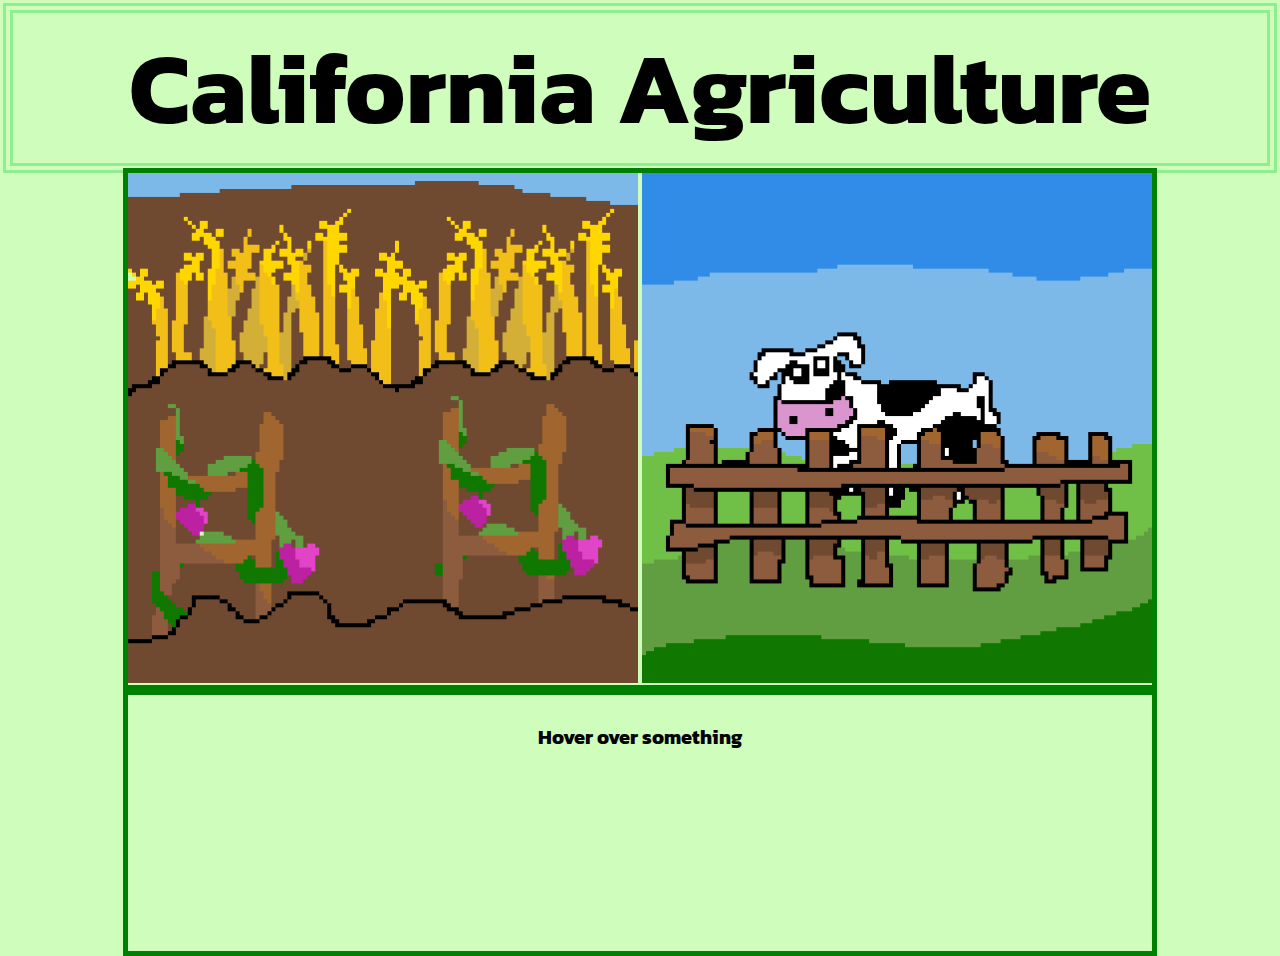
<file: californiaAgriculture.html>
<!DOCTYPE html>
<html>

<head>
  <meta charset="utf-8">
  <meta name="viewport" content="width=device-width">
  <title>California Agriculture</title>
	<link href="../californiaAgriculture.css" rel="stylesheet" type="text/css" />

	<style>
			@import url('https://fonts.googleapis.com/css2?family=Kanit:wght@400;600&display=swap');
	</style>
</head>

<body>
  <h1 id="mainHeader">California Agriculture</h1>
	<div id="interBox">
		<image src="Farm.png" class="image" id="Farm"></image>
		<image src="Cow.png" class="image" id="Cow"></image>
	</div>
	<div id="hoverText"> 
		<h4 id="hoverTextHeader">Hover over something</h4>
		<b id="hoverTextCaption"></b>
	</div>
  <script src="californiaAgriculture.js">
  </script>
</body>

</html>
</file>
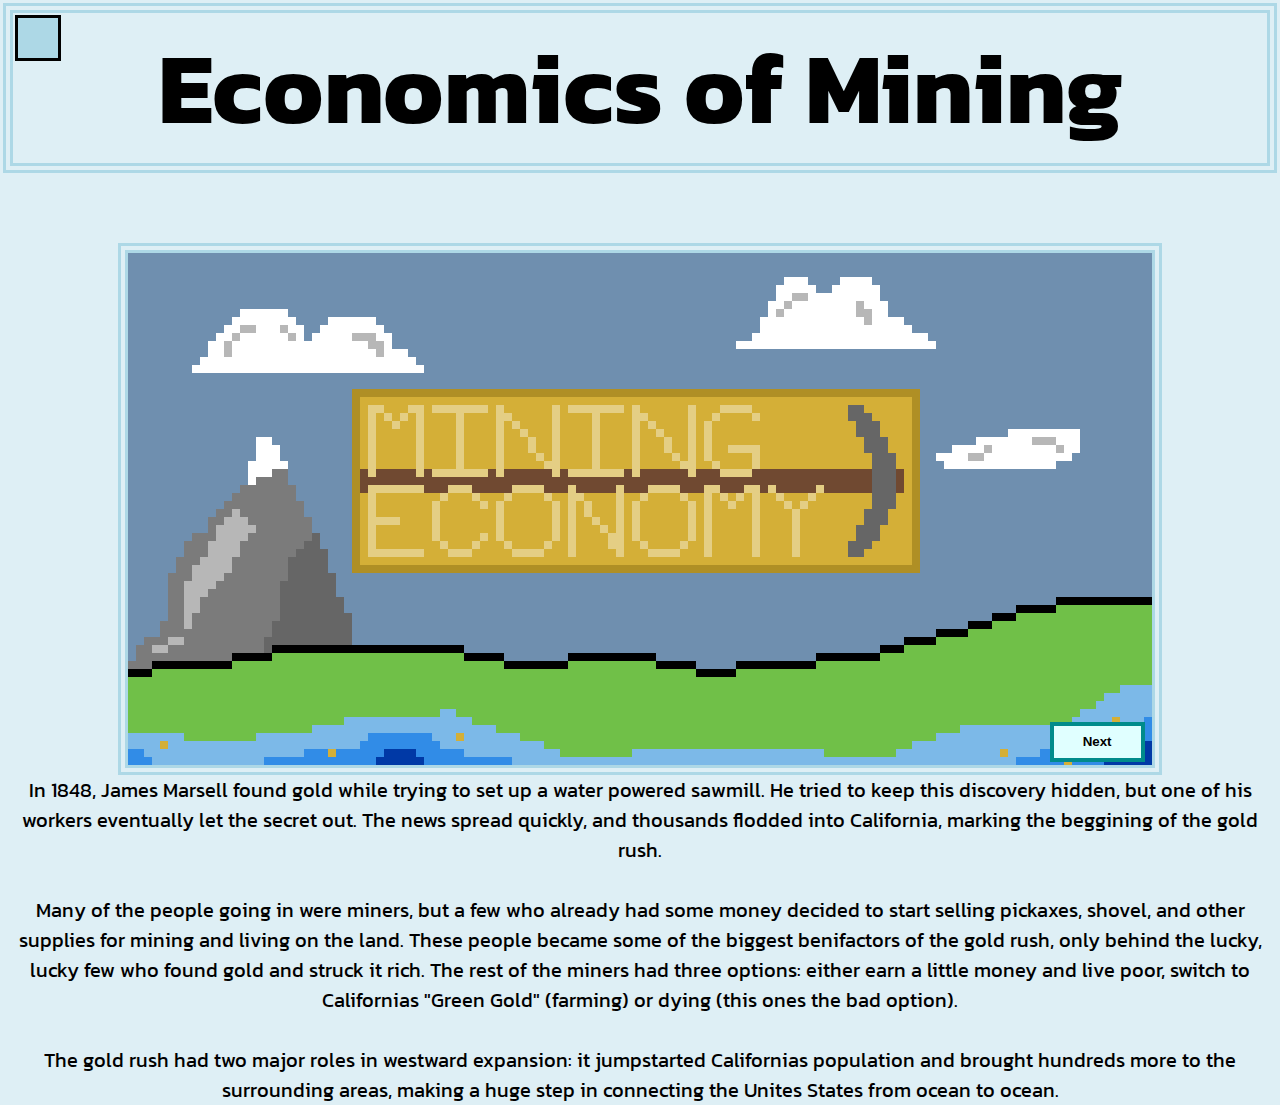
<file: ecoMining.html>
<!DOCTYPE html>
<html>

<head>
	<meta charset="utf-8">
	<meta name="viewport" content="width=device-width">
	<title>Economics of Mining</title>
	<link href="../ecoMining.css" rel="stylesheet" type="text/css" />

	<style>
			@import url('https://fonts.googleapis.com/css2?family=Kanit:wght@400;600&display=swap');
	</style>
</head>

<body>
	<div>
		<h1 id="mainHeader">
			Economics of Mining
		</h1>
		<a href="index.html" id="homeButton"></a>
	</div>
	
	<div id="minigame">
		<image id="cutsceneImages"></image>
		<button type="button" onclick="next()" id="next"><b>Next</b></button>
	</div>
	<body id="caption">In 1848, James Marsell found gold while trying to set up a water powered sawmill. He tried to keep this discovery hidden, but one of his workers eventually let the secret out. The news spread quickly, and thousands flodded into California, marking the beggining of the gold rush.
<br><br>
Many of the people going in were miners, but a few who already had some money decided to start selling pickaxes, shovel, and other supplies for mining and living on the land. These people became some of the biggest benifactors of the gold rush, only behind the lucky, lucky few who found gold and struck it rich. The rest of the miners had three options: either earn a little money and live poor, switch to Californias "Green Gold" (farming) or dying (this ones the bad option).
<br><br>
The gold rush had two major roles in westward expansion: it jumpstarted Californias population and brought hundreds more to the surrounding areas, making a huge step in connecting the Unites States from ocean to ocean.</body>
	<script src="../ecoMining.js"></script>
</body>

</html>
</file>
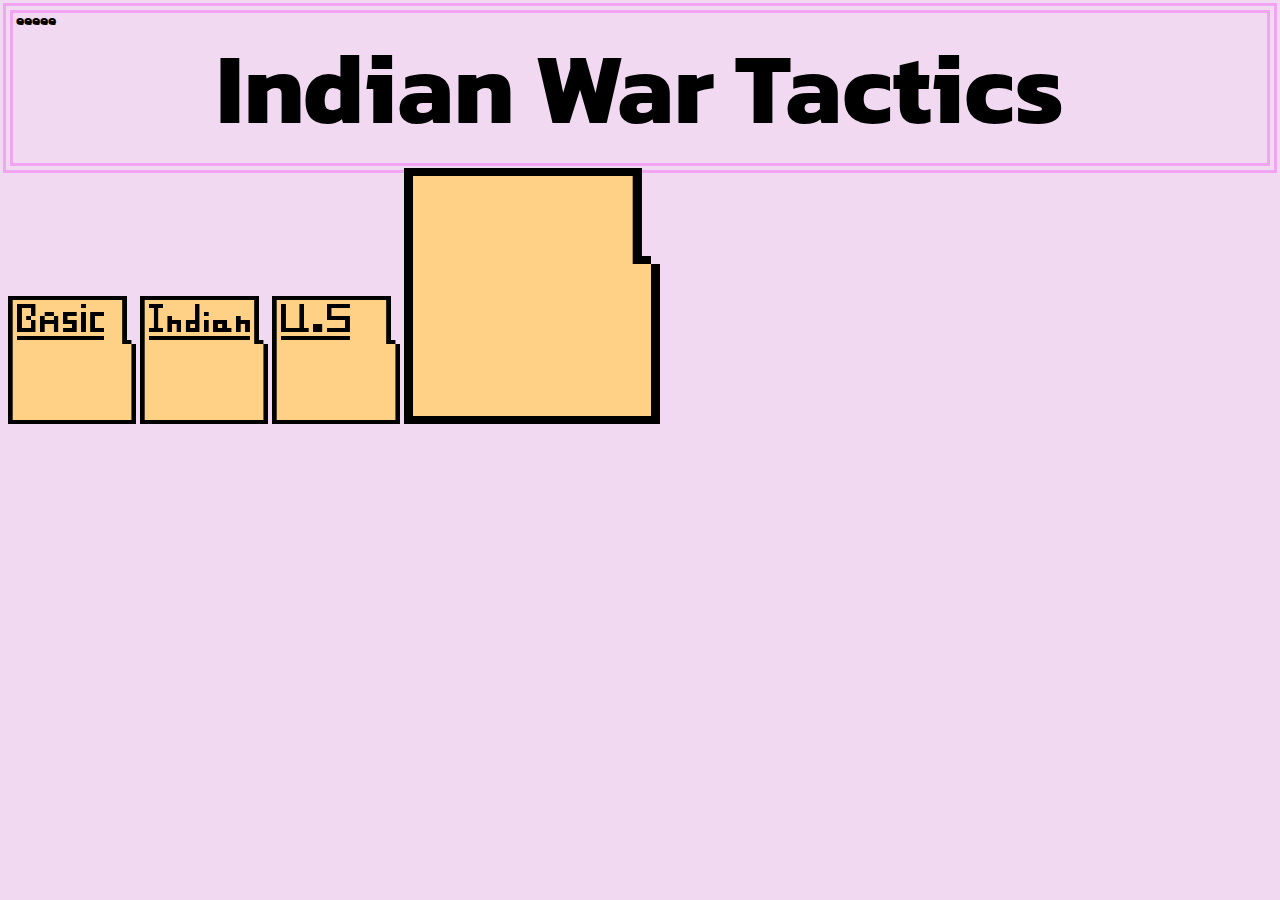
<file: indianWarTactics.html>
<!DOCTYPE html>
<html>

<head>
  <meta charset="utf-8">
  <meta name="viewport" content="width=device-width">
  <title>Indian War Tactics</title>
	<link href="../indianWarTactics.css" rel="stylesheet" type="text/css" />

	<style>
			@import url('https://fonts.googleapis.com/css2?family=Kanit:wght@400;600&display=swap');
	</style>
</head>

<body>
  <h1 id="mainHeader">Indian War Tactics</h1>
	<div id="interBox">
		<image src="Basic.png" id="basic" class="image"></image>
		<image src="Indian.png" id="indian" class="image"></image>
		<image src="US.png" id="US" class="image"></image>
		<image src="Background.png" id="back"><b id="bodyText">eeeee</b></image>
	</div>
  <script src="indianWarTactics.js">
  </script>
</body>

</html>
</file>
<file: californiaAgriculture.css>
html {
	height: 100%;
	width: 100%;
	background-color: #CFFDBC;
}

#interBox {
	border: 5px solid green;
	margin: auto;

	width: 1024px;
	height: 512px;
}

#hoverText {
	border: 5px solid green;
	margin: auto;

	width: 1024px;
	height: 256px;
}

#hoverTextHeader {
	font-family: 'Kanit', monospace;
	font-size: 20px;
	text-align: center;
}

#mainHeader {
	border: 10px double lightgreen;
	text-align: center;
	font-family: 'Kanit', monospace;
	font-size: 100px;
	margin: -5px;
}

.image {
	width: 510px;
	height: 510px;

	transition: transform 0.2s;
}

.image:hover {
	transform: scale(1.05);
}

#caption {
	font-family: 'Kanit', monospace;
	font-size: 15px;
	text-align: center;
}

#hoverTextCaption {
	font-family: 'Kanit', monospace;
	font-size: 15px;
	text-align: center;
}
</file>
<file: ecoMining.css>
html {
	height: 100%;
	width: 100%;
	background-color: rgba(173, 216, 230, 0.4);
}

#mainHeader {
	border: 10px double lightblue;
	text-align: center;
	font-family: 'Kanit', monospace;
	font-size: 100px;
	margin: -5px;
}

#minigame {
	border: 10px double lightblue;
	margin: auto;
	margin-top: 75px;
	width: 1024px;
	height: 512px;
}

#minigamePanel {
	width: 1024px;
	height: 512px;
}

#cutsceneImages {
	width: 1024px;
	height: 512px;
}

#caption {
	font-family: 'Kanit', monospace;
	font-size: 20px;
	text-align: center;
}

#next {
	position: relative;
	display: block;
	bottom: 10%;
	left: 90%;

	width: 95px;
	height: 40px;

	background-color: lightcyan;
	border: solid 4px darkcyan;

	transition: background-color 0.2s, transform 0.2s;
}

#next:hover {
	background-color: #a9dada;
	transform: scale(1.05);
}

#homeButton {
	position: absolute;
	display: block;
	top: 15px;
	left: 15px;

	width: 27.5px;
	height: 27.5px;
	
	-webkit-appearance: button;
	-moz-appearance: button;
	appearance: button;

	padding: 6px;

	text-decoration: none;
	color: initial;
	border: solid black 3px;
	background-color: lightblue
}

#homeIcon {
	width: 27.5px;
	height: 27.5px;
}
</file>
<file: indianWarTactics.css>
html {
	height: 100%;
	width: 100%;
	background-color: rgba(221,160,221, 0.4);
}

#mainHeader {
	border: 10px double rgba(238,130,238, 0.6);
	text-align: center;
	font-family: 'Kanit', monospace;
	font-size: 100px;
	margin: -5px;
}

.image {
	width: 128px;
	height: 128px;

	transition: transform 0.2s;
}

.image:hover {
	transform: scale(1.02);
}

#back {
	width: 256px;
	height: 256px;
}

#bodyText {
	font-family: 'Kanit', monospace;
	font-size: 15px;
	text-align: center;
	position: absolute;
  	top: 8px;
  	left: 16px;
}
</file>
